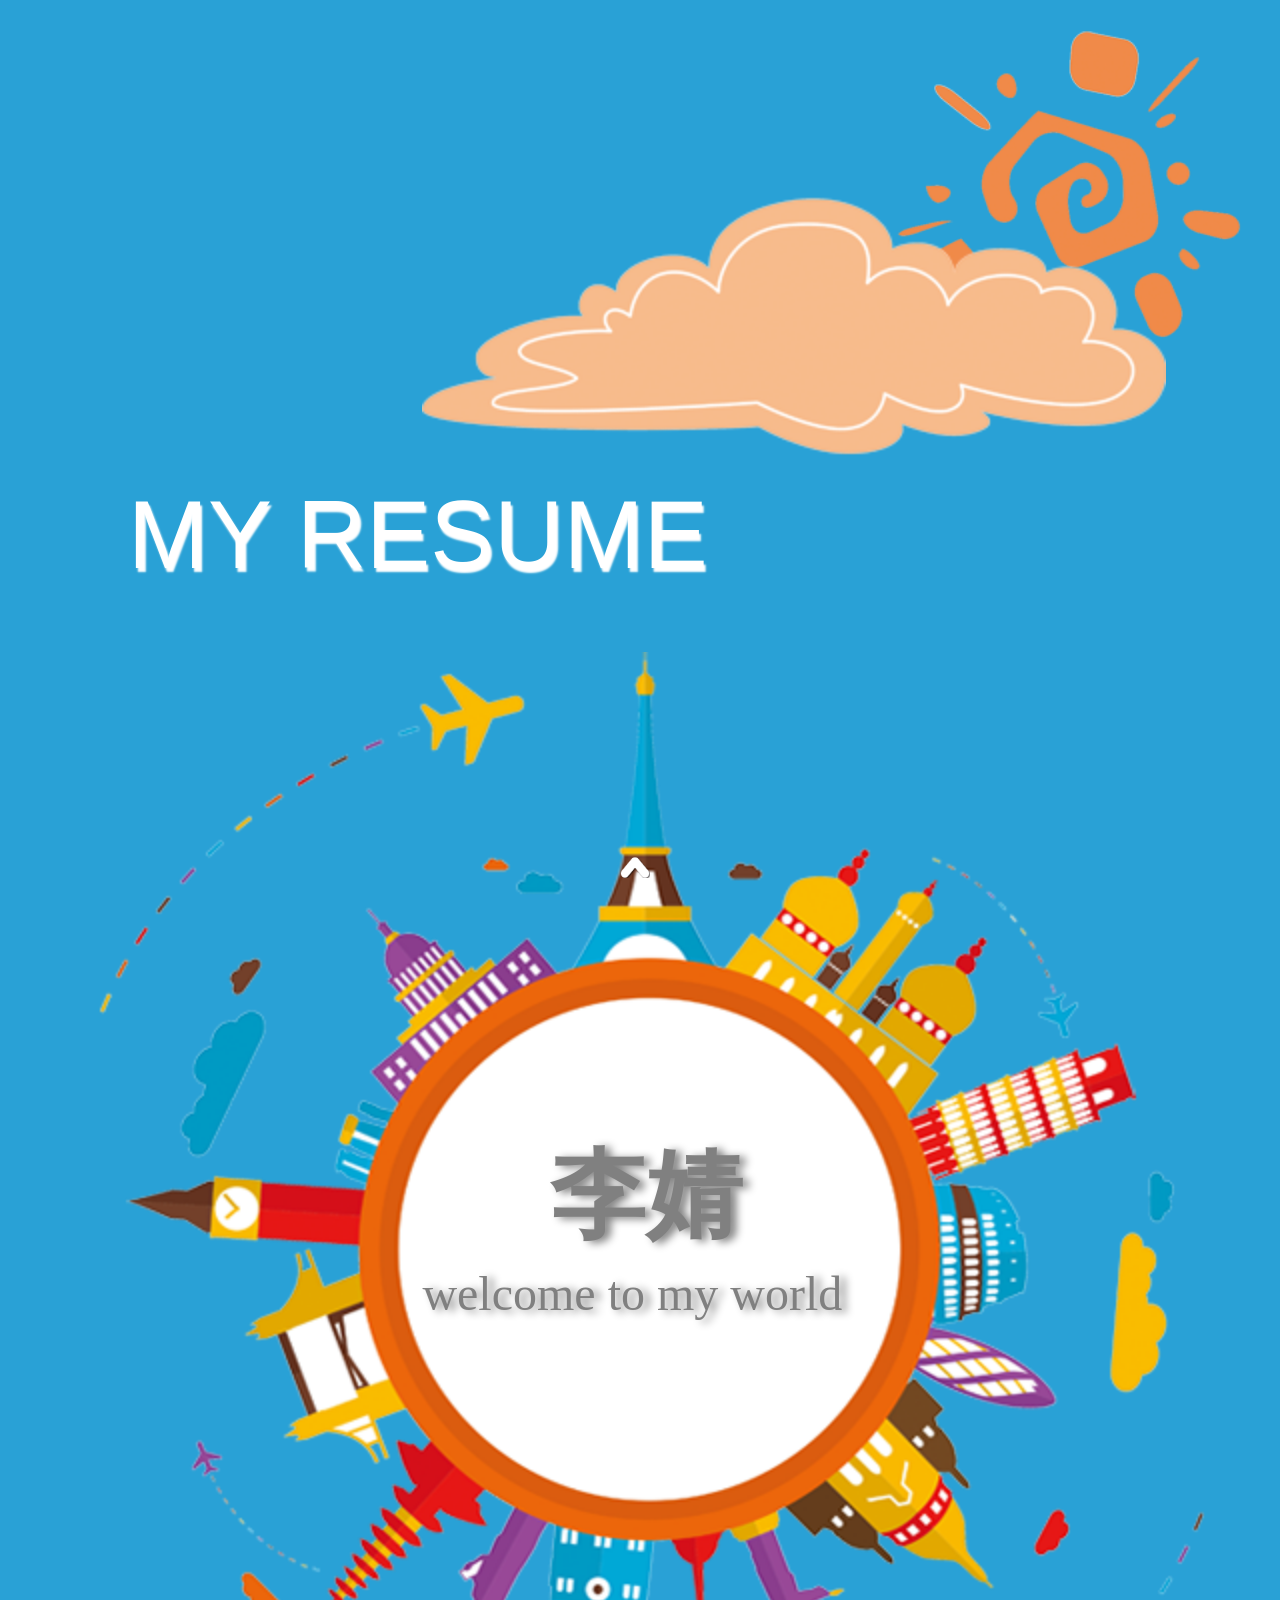
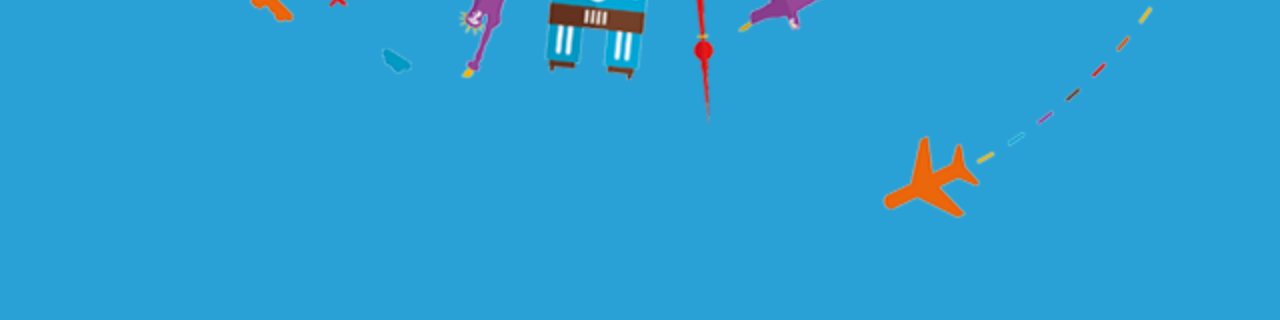
<file: index.html>
<!DOCTYPE html>
<html lang="en">
<head>
    <meta charset="UTF-8">
    <meta name="viewport"
          content="width=device-width, user-scalable=no, initial-scale=1.0,
          maximum-scale=1.0, minimum-scale=1.0"/>
    <meta name="format-detection" content="telephone=no"/>
    <meta name="apple-mobile-web-app-capable" content="yes"/>
    <title></title>
    <link type="text/css" rel="stylesheet" href="resume.css"/>
</head>
<body>
<div id="main">
    <div id="loading"><!--最外层的背景-->
        <p class="loadInfo">简历正在加载，请耐心等待...</p>
        <div class="progressBox"><!--进度条-->
            <span class="progress"></span><!--控制进度条的变化-->
        </div>
    </div>
    <ul id="list">
        <li class="zIndex">
            <div class="a0">
                <div class="p0">
                    <img src="images/sunny.png"/>
                    <img src="images/cloud1.png"/>
                    <img src="images/city1.png"/>

                </div>
                <div class="p1">
                    <span>MY RESUME</span>
                    <span>李婧</span>
                    <span>welcome to my world</span>
                </div>
            </div>
        </li>
        <li>
            <div class="a1">
                <div class="w0">
                    <img src="images/right.png"/>
                    <img src="images/left.png"/>
                    <img src="images/map2.png"/>
                    <img src="images/position.png"/>
                </div>
                <div class="w1">
                    <h1>基本信息</h1>
                </div>
                <div class="inFor">
                    <span>姓 名:李 婧</span><br/>
                    <span>性 别:女</span><br/>
                    <span>学 历:本 科</span><br/>
                    <span>专 业:计算机科学与技术</span><br/>
                </div>
                <div class="inFor1">
                    <span>毕业院校:廊坊师范学院</span>
                    <br/>
                    <span>邮 箱:949744503@qq.com</span>
                    <br/>
                    <span>联系方式:18333638196</span>
                    <br/>
                </div>
            </div>
        </li>
        <li>
            <div class="a2">
                <div class="z0">
                    <img src="images/js.png"/>
                    <img src="images/ajax.png"/>
                    <img src="images/c1.png"/>
                    <img src="images/c6.png"/>
                    <img src="images/nodejs.png"/>
                    <img src="images/c2.png"/>

                </div>
                <div class="z1">
                    <img src="images/me1.png"/>
                    <img src="images/skills2.png"/>
                </div>
            </div>

        </li>
        <li>
            <div class="a3">
                <div class="k0">
                    <img src="images/rocket3.png"/>
                    <img src="images/fly.png"/>
                    <img src="images/fly.png"/>
                    <img src="images/fly.png"/>
                    <img src="images/fly.png"/>
                </div>
                <div class="k1">
                    <img src="images/text4.png"/>
                    <img src="images/text5.png"/>
                </div>
            </div>
        </li>
    </ul>
</div>
<div class="audio">
    <audio class="music" src="music/beyond.mp3" preload="none" loop/>
</div>
<div class="slider"></div>
<script type="text/javascript" src="resume.js"></script>
</body>
</html>
</file>
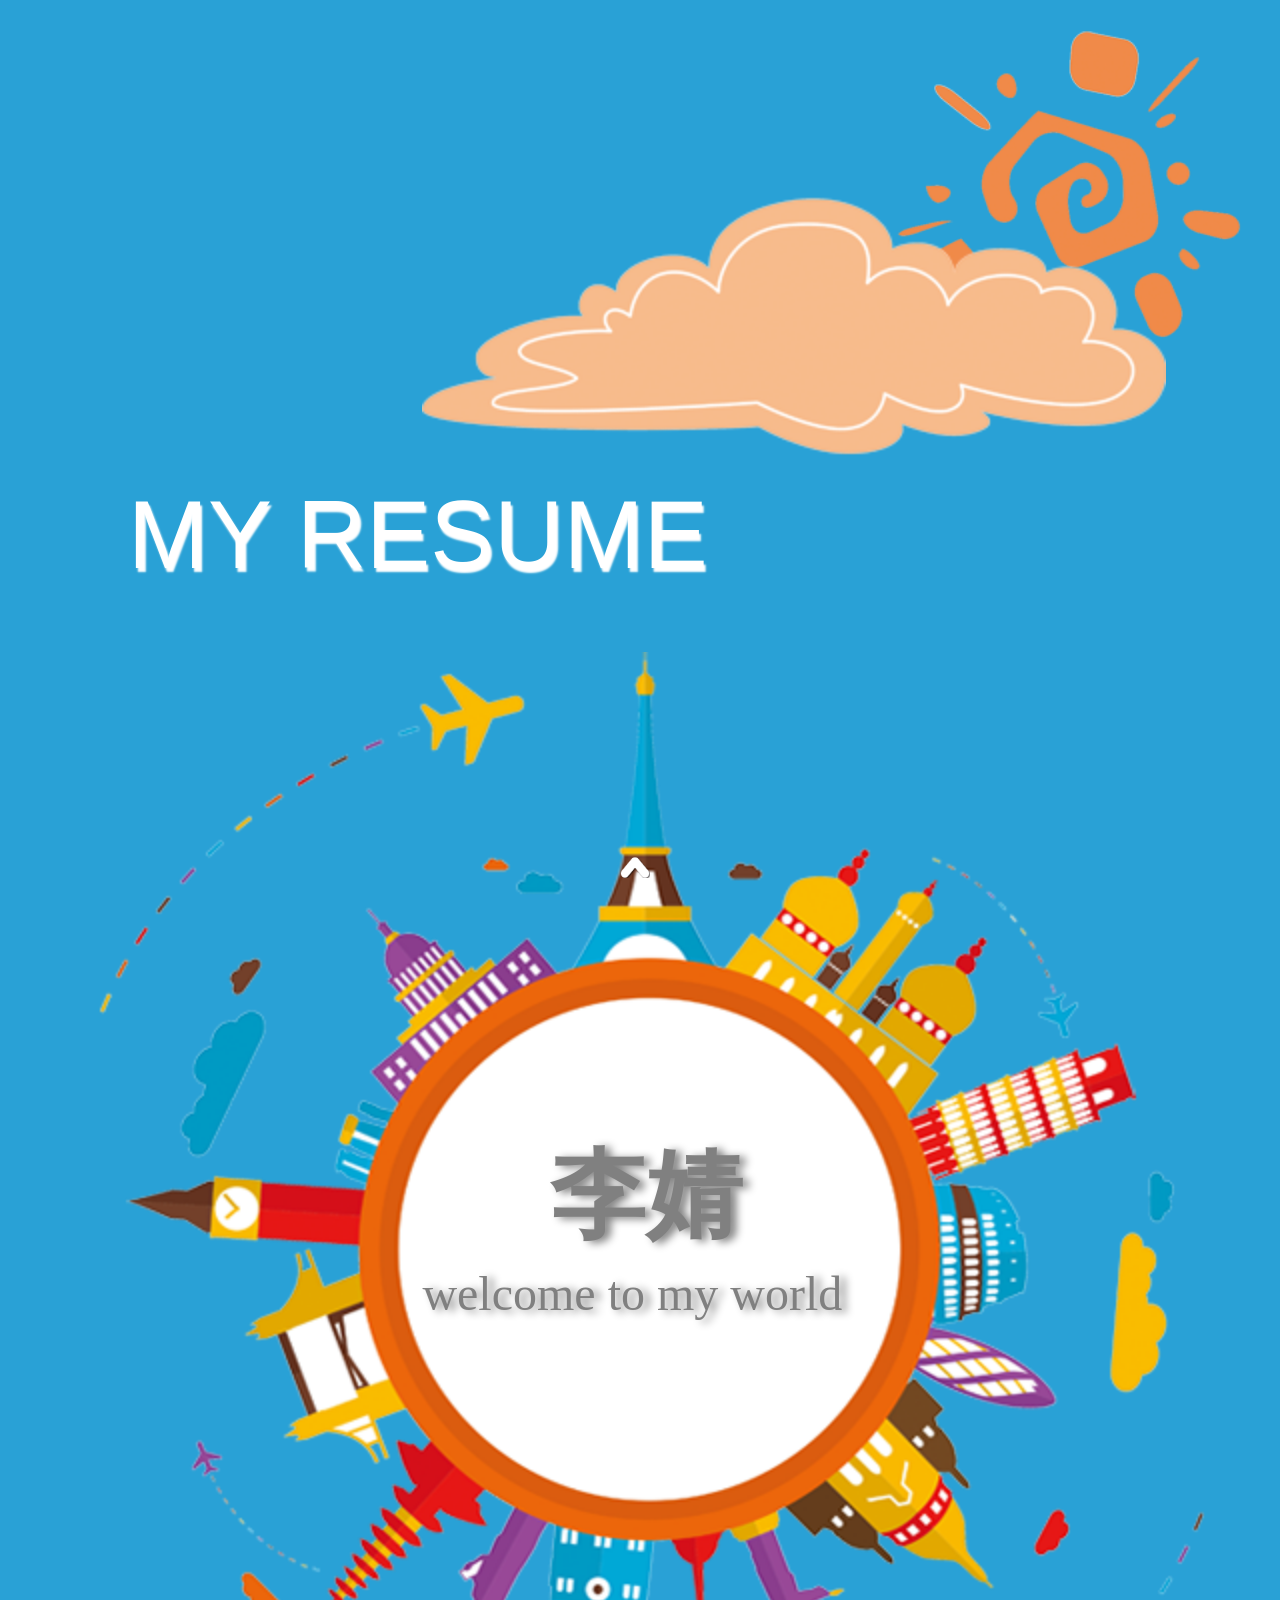
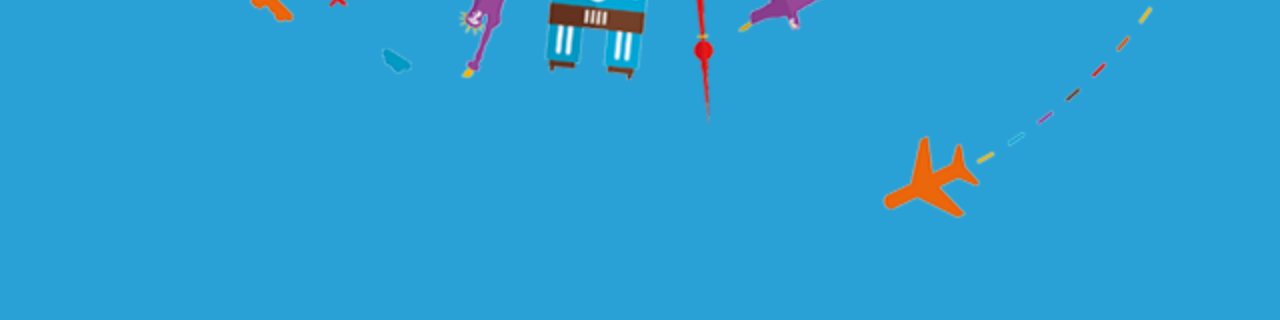
<file: resume.html>
<!DOCTYPE html>
<html lang="en">
<head>
    <meta charset="UTF-8">
    <meta name="viewport"
          content="width=device-width, user-scalable=no, initial-scale=1.0,
          maximum-scale=1.0, minimum-scale=1.0"/>
    <meta name="format-detection" content="telephone=no"/>
    <meta name="apple-mobile-web-app-capable" content="yes"/>
    <title></title>
    <link type="text/css" rel="stylesheet" href="resume.css"/>
</head>
<body>
<div id="main">
    <div id="loading"><!--最外层的背景-->
        <p class="loadInfo">简历正在加载，请耐心等待...</p>
        <div class="progressBox"><!--进度条-->
            <span class="progress"></span><!--控制进度条的变化-->
        </div>
    </div>
    <ul id="list">
        <li class="zIndex">
            <div class="a0">
                <div class="p0">
                    <img src="images/sunny.png"/>
                    <img src="images/cloud1.png"/>
                    <img src="images/city1.png"/>

                </div>
                <div class="p1">
                    <span>MY RESUME</span>
                    <span>李婧</span>
                    <span>welcome to my world</span>
                </div>
            </div>
        </li>
        <li>
            <div class="a1">
                <div class="w0">
                    <img src="images/right.png"/>
                    <img src="images/left.png"/>
                    <img src="images/map2.png"/>
                    <img src="images/position.png"/>
                </div>
                <div class="w1">
                    <h1>基本信息</h1>
                </div>
                <div class="inFor">
                    <span>姓 名:李 婧</span><br/>
                    <span>性 别:女</span><br/>
                    <span>学 历:本 科</span><br/>
                    <span>专 业:计算机科学与技术</span><br/>
                </div>
                <div class="inFor1">
                    <span>毕业院校:廊坊师范学院</span>
                    <br/>
                    <span>邮 箱:949744503@qq.com</span>
                    <br/>
                    <span>联系方式:18333638196</span>
                    <br/>
                </div>
            </div>
        </li>
        <li>
            <div class="a2">
                <div class="z0">
                    <img src="images/js.png"/>
                    <img src="images/ajax.png"/>
                    <img src="images/c1.png"/>
                    <img src="images/c6.png"/>
                    <img src="images/nodejs.png"/>
                    <img src="images/c2.png"/>

                </div>
                <div class="z1">
                    <img src="images/me1.png"/>
                    <img src="images/skills2.png"/>
                </div>
            </div>

        </li>
        <li>
            <div class="a3">
                <div class="k0">
                    <img src="images/rocket3.png"/>
                    <img src="images/fly.png"/>
                    <img src="images/fly.png"/>
                    <img src="images/fly.png"/>
                    <img src="images/fly.png"/>
                </div>
                <div class="k1">
                    <img src="images/text4.png"/>
                    <img src="images/text5.png"/>
                </div>
            </div>
        </li>
    </ul>
</div>
<div class="audio">
    <audio class="music" src="file/beyond.mp3" preload="none" loop/>
</div>
<div class="slider"></div>
<script type="text/javascript" src="resume.js"></script>
</body>
</html>
</file>
<file: resume.css>
*{
    -webkit-tap-highlight-color: rgba(0, 0, 0, 0);
    -webkit-touch-callout: none;
    -webkit-overflow-scrolling: touch;
    -webkit-text-size-adjust: 100%;
    -webkit-user-select: none;
    margin:0;
    padding:0;

}
ul,li{
    list-style: none;
}
html,body{
    width:100%;
    height:100%;/*���ļ�����ռ���������ڵ�ʱ��Ҳ�ܺܺõĳ��ֱ���*/
    overflow:hidden;/*��ֹ�������ĳ���*/
}
span{
    display: inline-block;
}

.slider {
    position: absolute;
    left: 50%;
    bottom: 2.5%;
    width: 30px;
    height: 21px;
    margin-left: -20px;
    z-index: 133;
    opacity: 1;
    filter: alpha(opacity=100);
    background: url("images/upArray.png") no-repeat center;
    background-size:cover;
    -webkit-animation: sliderAnimate 2s linear infinite;
}
@-webkit-keyframes sliderAnimate {
    25% {
        opacity: 0.75;
        filter: alpha(opacity=75);
        bottom: 30px;
    }
    50% {
        opacity: 0.5;
        filter: alpha(opacity=50);
        bottom: 40px;
    }
    75% {
        opacity: 0.25;
        filter: alpha(opacity=25);
        bottom: 50px;

    }
    100% {
        opacity: 0;
        filter: alpha(opacity=0);
        bottom: 20px;
        -webkit-transform: scale(0.5);
    }
}
@keyframes sliderAnimate {
    25% {
        opacity: 0.75;
        filter: alpha(opacity=75);
        bottom: 30px;
    }
    50% {
        opacity: 0.5;
        filter: alpha(opacity=50);
        bottom: 40px;
    }
    75% {
        opacity: 0.25;
        filter: alpha(opacity=25);
        bottom: 50px;
    }
    100% {
        opacity: 0;
        filter: alpha(opacity=0);
        bottom: 20px;
    }
}


#loading{
    width:100%;
    height:100%;
    position: absolute;
    left:50%;
    top:0;
    margin-left:-320px;
    background:#000;
    z-index:133;
}
.loadInfo{
    position:absolute;
    left:29%;
    top:29%;
    /*margin-left:-320px;*/
    width:300px;
    height:50px;
    font-size: 30px;
    text-align: center;
    line-height: 50px;
    color:#fff;
}
.progressBox{
    position: absolute;
    top:40%;
    left:10%;
    width:80%;
    height:40px;
    border-radius: 10px;
    background: #fff;
    overflow: hidden;
}
.progress {
    width: 0;
    height: 40px;
    background-image: -webkit-linear-gradient(45deg, #5cb85c 25%, #74c274 50%, #5cb85c 75%, #74c274 100%);
    /*һ�ű���ͼ������*/
    background-size: 40px 40px; /*��һ�ű���ͼ�Ŀ��߶��ã�Ȼ��ƽ��*/
    background-repeat: repeat-x;
}
.audio {
    display: none;
    position: absolute;
    left: 12px;
    top: 18px;
    height: 33px;
    width: 33px;
    background: url("images/music.png") no-repeat;
    z-index: 120;
    background-size: 100% 100%;
    -webkit-transform: rotate(0deg);
    transform: rotate(0deg);
}
#move {
    -webkit-animation: musicMove 2s linear infinite;
    animation: musicMove 2s linear infinite;

    -webkit-animation-fill-mode: both;
    animation-fill-mode: both;
}

@-webkit-keyframes musicMove {
    100% {
        -webkit-transform: rotate(360deg);
        transform: rotate(360deg);
    }
}

@keyframes musicMove {
    100% {
        -webkit-transform: rotate(360deg);
        transform: rotate(360deg);
    }
}
#main{
    width:640px;
    height:960px;
    position: absolute;
    top:0;
    left:50%;
    margin-left: -320px;
    transform-origin:top;
    -webkit-transform-origin:top;
    -moz-transform-origin:top;
    -ms-transform-origin:top;
    -o-transform-origin:top;
    overflow:hidden;/*��ֹ�������ĳ���*/
}

#list{
    width:100%;
    height:100%;
}
#list li{
    width:100%;
    height:100%;
    position: absolute;
    top:0;
    padding:0;

}
#list li:nth-child(1){
    background:rgb(41,161,214) no-repeat;
}
#list li:nth-child(2){
    background:rgb(160,212,104) no-repeat;
}
#list li:nth-child(3){
    /*background:rgb(0,255,234) no-repeat;*/
    background:lightblue no-repeat;;

}
#list li:nth-child(4){
    background:rgb(252,127,125) no-repeat;
    background:-webkit-gradient(linear ,10% 10% ,100% 100%,

    color-stop(0.14,rgb(252,127,125)),

    color-stop(0.5,rgb(239,183,211)),

    color-stop(1,rgb(229,154,193)) );
}
#list li.zIndex{
    z-index:10;

}
.a0{
    width:100%;
}
.a0 div img:nth-child(1){
    width:200px;
    height:182px;
    position: absolute;

    transform:translate(660px,0);
    -webkit-transform:translate(660px,0);
    opacity: 0;

}
.a0 div img:nth-child(2){
    position: absolute;

    background-size:contain;
    transform:translate(660px,0);
    -webkit-transform:translate(660px,0);
    opacity: 0;
}
.a0 div img:nth-child(3){
    position: absolute;
    top:34%;
    left:5%;
    /*background-size:contain;*/
    opacity: 0;
}
.a0 div span:nth-child(1){
    position: absolute;

    width:300px;
    height:90px;
    font-size: 48px;
    font-family: "\5FAE\8F6F\96C5\9ED1", Helvetica, sans-serif;
    color:#fff;
    text-shadow:1px 2px 1px rgba(255,255,255,1);
    transform:translate(-500px,0);
    -webkit-transform:translate(-500px,0);
    opacity: 0;
}
.a0 div span:nth-child(2){
    position: absolute;
    top:59%;
    left:43%;
    width:180px;
    height:90px;
    font:bold 48px  simsun;
    color:gray;
    text-shadow: 3px 1px 4px gray;
    -webkit-transform: translate(0, 2000px) scale(0);
    transform: translate(0, 2000px) scale(0);

}
.a0 div span:nth-child(3){
    position: absolute;
    top:66%;
    left:33%;
    width:240px;
    height:60px;
    font:24px  simsun;
    color:gray;
    text-shadow: 3px 1px 4px gray;
    -webkit-transform: translate(0, 200px) scale(0);
    transform: translate(0,200px) scale(0);

}
#p0 img:nth-child(1){
    top:0;
    left:68%;
    transform:translate(0,0);
    -webkit-transform:translate(0,0);
    transition: 2s ease-in;
    -webkit-transition: 2s ease-in;
    opacity: 1;
}
#p0 img:nth-child(2){
    top:9%;
    left:33%;
    transform:translate(0,0);
    -webkit-transform:translate(0,0);
    transition: 2s ease-in;
    -webkit-transition: 2s ease-in;
    opacity: 1;
}
#p0 img:nth-child(3){
    -webkit-animation: move 3.5s linear infinite;
    animation: move 3.5s linear infinite;

    -webkit-animation-fill-mode: both;
    animation-fill-mode: both;
    opacity: 1;

}
@keyframes move {
    0%{
        transform: rotate(0deg);
        -webkit-transform: rotate(0deg) ;
    }
    100%{
        transform: rotate(360deg);
        -webkit-transform: rotate(360deg) ;
    }
}
#p1 span:nth-child(1){
    top:25%;
    left:10%;
    transform:translate(0,0);
    -webkit-transform:translate(0,0);
    transition: 1.5s ease-in;
    -webkit-transition: 1.5s ease-in;
    opacity: 1;
}

@-webkit-keyframes animate6 {
    0% {
        -webkit-transform: translate(0, 100px) scale(1);
        transform: translate(0, 100px) scale(1);;
    }
   /* 50% {
        -webkit-transform: translate(0, 280px) scale(2);
        transform: translate(0, 280px) scale(2);
    }*/
    50% {
        -webkit-transform: translate(0, 50px) scale(1.5);
        transform: translate(0, 50px) scale(1.5);
    }
    100% {
        -webkit-transform: translate(0, 0) scale(1);
        transform: translate(0, 0) scale(1);
    }
}
@keyframes animate6 {
    25% {
        -webkit-transform: translate(0, 100px) scale(1);
        transform: translate(0, 100px) scale(1);;
    }
   /* 50% {
        -webkit-transform: translate(0, 200px) scale(2);
        transform: translate(0, 280px) scale(2);
    }*/
    50% {
        -webkit-transform: translate(0, 50px) scale(1.5);
        transform: translate(0, 50px) scale(1.5);
    }
    100% {
        -webkit-transform: translate(0, 0) scale(1);
        transform: translate(0, 0) scale(1);
    }
}




#p1 span:nth-child(2){
    -webkit-animation: animate6 3s linear 0s forwards;
    animation: animate6 3s linear 0s forwards;

}
#p1 span:nth-child(3){
    -webkit-animation: animate6 3s linear 0s forwards;
    animation: animate6 3s linear 0s forwards;

}
.a1{
    width:100%;
}

.a1 div img:nth-child(1){
    position: absolute;
    top:8%;
    left:0;
    opacity: 0;
}
.a1 div img:nth-child(2){
    position: absolute;
    top:56%;
    left:1%;
    opacity: 0;
}
.a1 div img:nth-child(3){

    position: absolute;
    top:36%;
    left:4%;
    opacity: 0;
}
.a1 div img:nth-child(4){
    position: absolute;
    top:41%;
    left:26%;
    opacity: 0;

}
.a1 div h1{
    position: absolute;
    top:4%;
    left:40%;
    color:#fff;
    font-size:48px;
    opacity:0;
}
.a1 .inFor{
    position: absolute;
    top:13%;
    left:34%;
    width:400px;
    height:90px;
    color:#fff;
    font-weight:bold;
    font-size:32px;
    transform-origin:top;
    -webkit-transform-origin: top;
    opacity: 0;
}
.a1 .inFor1{
    position: absolute;
    top:74%;
    left:28%;
    width:400px;
    height:90px;
    color:#fff;
    font-weight:bold;
    font-size:32px;
    opacity: 0;
}


#w0 img:nth-child(1){
    -webkit-animation: fadeIn 2s linear;
    animation: fadeIn 2s linear;

    -webkit-animation-fill-mode: both;
    animation-fill-mode: both;
}
#w0 img:nth-child(2){
    -webkit-animation: fadeIn 2s linear;
    animation: fadeIn 2s linear;

    -webkit-animation-fill-mode: both;
    animation-fill-mode: both;
}
#w0 img:nth-child(3){
    -webkit-animation: fadeIn 2s linear;
    animation: fadeIn 2s linear;

    -webkit-animation-fill-mode: both;
    animation-fill-mode: both;

}
@-webkit-keyframes fadeIn {
    from{
        opacity: 0;
    }
    to {
        opacity: 1;
    }
}
@keyframes fadeIn {
    from{
        opacity: 0;
    }
    to {
        opacity: 1;
    }
}
#w0 img:nth-child(4) {
    opacity: 1;
    -webkit-animation:bounce 1s infinite;
    animation:bounce 1s infinite;
    -webkit-transform-origin: center bottom;
    transform-origin: center bottom;

}
@-webkit-keyframes bounce {
    from, 20%, 53%, 80%, to {
        -webkit-animation-timing-function: cubic-bezier(0.215, 0.610, 0.355, 1.000);
        animation-timing-function: cubic-bezier(0.215, 0.610, 0.355, 1.000);
        -webkit-transform: translate3d(0,0,0);
        transform: translate3d(0,0,0);
    }

    40%, 43% {
        -webkit-animation-timing-function: cubic-bezier(0.755, 0.050, 0.855, 0.060);
        animation-timing-function: cubic-bezier(0.755, 0.050, 0.855, 0.060);
        -webkit-transform: translate3d(0, -30px, 0);
        transform: translate3d(0, -30px, 0);
    }

    70% {
        -webkit-animation-timing-function: cubic-bezier(0.755, 0.050, 0.855, 0.060);
        animation-timing-function: cubic-bezier(0.755, 0.050, 0.855, 0.060);
        -webkit-transform: translate3d(0, -15px, 0);
        transform: translate3d(0, -15px, 0);
    }

    90% {
        -webkit-transform: translate3d(0,-4px,0);
        transform: translate3d(0,-4px,0);
    }
}
@keyframes bounce {
    from, 20%, 53%, 80%, to {
        -webkit-animation-timing-function: cubic-bezier(0.215, 0.610, 0.355, 1.000);
        animation-timing-function: cubic-bezier(0.215, 0.610, 0.355, 1.000);
        -webkit-transform: translate3d(0,0,0);
        transform: translate3d(0,0,0);
    }

    40%, 43% {
        -webkit-animation-timing-function: cubic-bezier(0.755, 0.050, 0.855, 0.060);
        animation-timing-function: cubic-bezier(0.755, 0.050, 0.855, 0.060);
        -webkit-transform: translate3d(0, -30px, 0);
        transform: translate3d(0, -30px, 0);
    }

    70% {
        -webkit-animation-timing-function: cubic-bezier(0.755, 0.050, 0.855, 0.060);
        animation-timing-function: cubic-bezier(0.755, 0.050, 0.855, 0.060);
        -webkit-transform: translate3d(0, -15px, 0);
        transform: translate3d(0, -15px, 0);
    }

    90% {
        -webkit-transform: translate3d(0,-4px,0);
        transform: translate3d(0,-4px,0);
    }
}
#w1 h1{
    -webkit-animation: zoomIn 1s;
    animation: zoomIn 1s;
    opacity: 1;
}
@-webkit-keyframes zoomIn {
    from {
        opacity: 0;
        -webkit-transform: scale3d(.3, .3, .3);
        transform: scale3d(.3, .3, .3);
    }

    50% {
        opacity: 1;
    }
}
@keyframes zoomIn {
    from {
        opacity: 0;
        -webkit-transform: scale3d(.3, .3, .3);
        transform: scale3d(.3, .3, .3);
    }

    50% {
        opacity: 1;
    }
}
#w2{
    transform: rotateY(720deg);
    -webkit-transform: rotateY(720deg);
    transition: 2s;
    -webkit-transition: 2s;
    opacity: 1;
}
#w3{
    -webkit-animation:bounce 1s 3 forwards;
    animation:bounce 1s 3  forwards;
    -webkit-transform-origin: center bottom;
    transform-origin: center bottom;
    opacity: 1;
}

.a2{
    width:100%;
}
.a2 .z1 img:nth-child(1){
    position: absolute;
    top:51%;
    left:8%;
}
.a2 .z1 img:nth-child(2){
    position: absolute;
    top:62%;
    left:52%;
}
.a2 .z0 img{
    position: absolute;
    top:68%;
    left:54%;
}
#z0 img:nth-child(1){
    top:47%;
    left:54%;
    transform:rotate(720deg);
    -webkit-transform:rotate(720deg);
    transition: 0.8s;
    -webkit-transition: 0.8s;
}
#z0 img:nth-child(2){
    top:36%;
    left:21%;
    transform:rotate(720deg);
    -webkit-transform:rotate(720deg);
    transition: 0.8s linear 0.2s;
    -webkit-transition: 0.8s linear 0.2s;
}
#z0 img:nth-child(3){
    top:11%;
    left:14%;
    transform:rotate(720deg);
    -webkit-transform:rotate(720deg);
    transition: 0.8s linear 0.4s;
    -webkit-transition: 0.8s linear 0.4s;
}
#z0 img:nth-child(4){
    top:4%;
    left:66%;
    transform:rotate(720deg);
    -webkit-transform:rotate(720deg);
    transition: 0.8s linear 0.6s;
    -webkit-transition: 0.8s linear 0.6s;
}
#z0 img:nth-child(5){
    top:24%;
    left:43%;
    transform:rotate(720deg);
    -webkit-transform:rotate(720deg);
    transition: 0.8s linear 0.8s;
    -webkit-transition: 0.8s linear 0.8s;
}
#z0 img:nth-child(6){
    top:28%;
    left:70%;
    transform:rotate(720deg);
    -webkit-transform:rotate(720deg);
    transition: 0.8s linear 1s;
    -webkit-transition: 0.8s linear 1s;
}

.a3{
    width:100%;
}
.a3 div img:nth-child(1){
    position: absolute;
    top:49%;
    left:16%;
    width:320px;
    height:480px;
    opacity:0;

}
.a3 div img:nth-child(2){
    position: absolute;
    top:83%;
    left:12%;
    opacity:0;
}
.a3 div img:nth-child(3){
    position: absolute;
    top:79%;
    left:63%;
    opacity:0;
}
.a3 div img:nth-child(4){
     position: absolute;
     top:89%;
     left:72%;
    opacity:0;
 }
.a3 div img:nth-child(5){
    position: absolute;
    top:78%;
    left:83%;
    opacity:0;

}
.a3 .k1 img:nth-child(1){
    position: absolute;
    top:-43%;
    left:16%;
   /* top:6%;
    left:16%;*/
    width:480px;
    height:180px;
    opacity:0;
}
.a3 .k1 img:nth-child(2){
    position: absolute;
    top:-30%;
    left:12%;
   /* top:20%;
    left:14%;*/

    width:500px;
    height:180px;
    opacity:0;
}
.a3 img{
    -webkit-transform:translate(0,500px);
    transform:translate(0,500px);


}
#k0 img{
    -webkit-transition:1s linear;
    transition:1s linear;
    -webkit-transform:translate(0,0px);
    transform:translate(0,0px);
    opacity:1;

}
@-webkit-keyframes zoomIn {
    from {
        opacity: 0;
        -webkit-transform: scale3d(.3, .3, .3);
        transform: scale3d(.3, .3, .3);
    }

    50% {
        opacity: 1;
    }
}

@keyframes zoomIn {
    from {
        opacity: 0;
        -webkit-transform: scale3d(.3, .3, .3);
        transform: scale3d(.3, .3, .3);
    }

    50% {
        opacity: 1;
    }
}

#k1 img{
    -webkit-animation: zoomIn 1s;
    animation: zoomIn 1s;
    -webkit-animation-fill-mode: both;
    animation-fill-mode: both;
    opacity:1;
}
</file>
